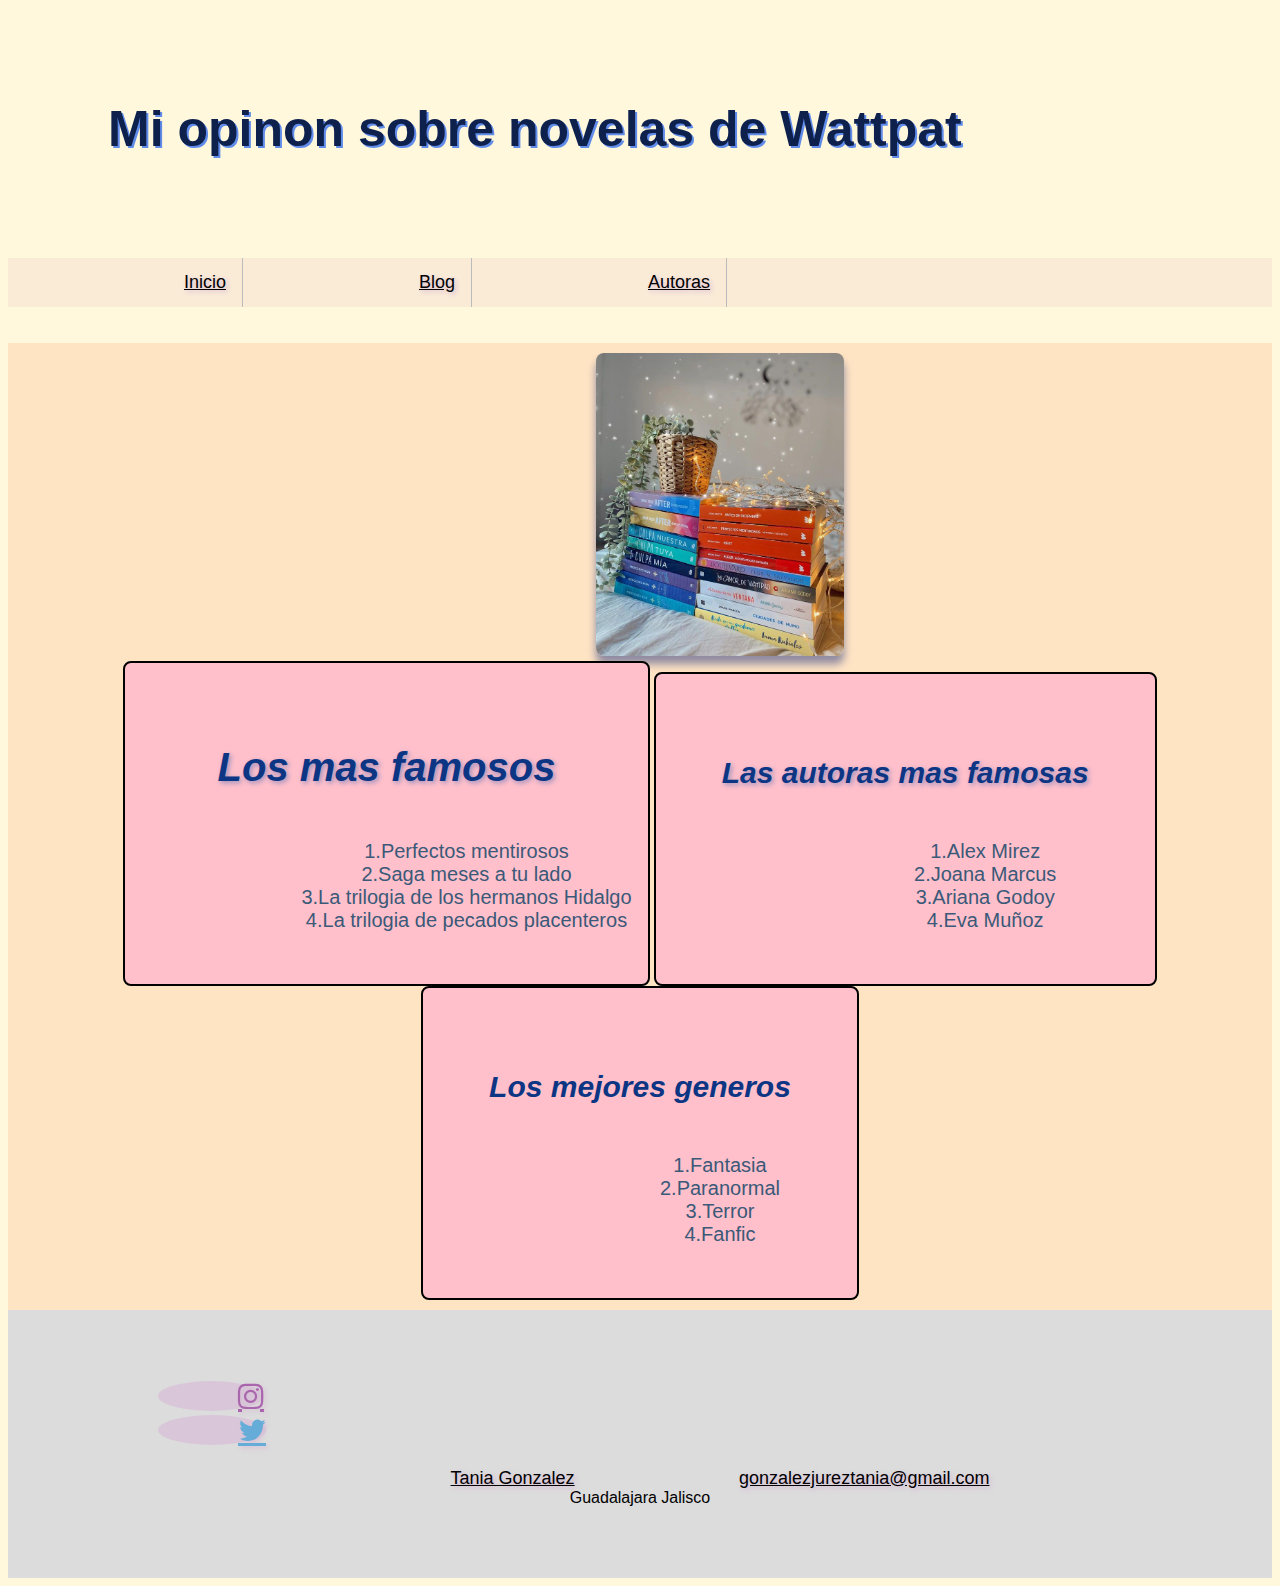
<file: Estefania Gonzalez/index.html>
<!DOCTYPE html>
<html lang="es">
<head>
    <meta charset="UTF-8">
    <title>Mi opinon sobre novelas de Wattpat</title>
    <link rel="stylesheet" href="https://cdnjs.cloudflare.com/ajax/libs/font-awesome/4.7.0/css/font-awesome.min.css">
    <link rel="stylesheet" type="text/css" href="estilo.css">
</head>
<body>

    <h1><strong>Mi opinon sobre novelas de Wattpat</strong></h1>
    <NAV>
        
        <ul>
            <li><a href="index.html">Inicio</a></li>
            <li><a href="blog.html">Blog</a></li>
            <li><a href="autoras.html">Autoras</a></li>
          </ul>
         
          
        </NAV>
        <br>
        <br>
<HEADER>
    
    <a href="https://www.wattpad.com/">
<img src="Imagen.jpg" width="20%" alt="Libros de Wattpad en fisico">
    </a>
<SECTION>
    <div class="row">
<div class="but"> 
    <h2><em>Los mas famosos</em></h2>
    <ol>
             1.Perfectos mentirosos 
            <br>
             2.Saga meses a tu lado
             <br>
             3.La trilogia de los hermanos Hidalgo 
             <br>
             4.La trilogia de pecados placenteros
             <br>     
        </ol></div>
<div class="but">
    <h3><em>Las autoras mas famosas</em>
    </h3>
    <ol>
            1.Alex Mirez
            <br>
           2.Joana Marcus
            <br>
            3.Ariana Godoy 
            <br>
           4.Eva Muñoz
    </ol></div>
<div class="but">
    <h4><em>Los mejores generos</em></h4>
    <ol>
        1.Fantasia
        <br>
        2.Paranormal
        <br>
        3.Terror
        <br>
        4.Fanfic
    </ol></div>

    </div>
</div>
</header>
<Footer>
<nav><div class="container-buttons">
    <a href="https://instagram.com/taffy_stefania?igshid=NTE5MzUyOTU=" class="fa fa-instagram "></a>
    <a href="https://twitter.com/Taffy_GJ" class="fa fa-twitter"></a>
</div></nav>
</SECTION>
 <a href="https://taniagonzalez1468.wixsite.com/libros-de-wattpad">Tania Gonzalez</a>
    <a href="mailto:gonzalezjureztania@gmail.com">gonzalezjureztania@gmail.com</a>
        <br>
        Guadalajara Jalisco
       <section class="buttons">
        <a href="fa-instagram"></a>
       </section>
</Footer>
</body>
</html>
</file>
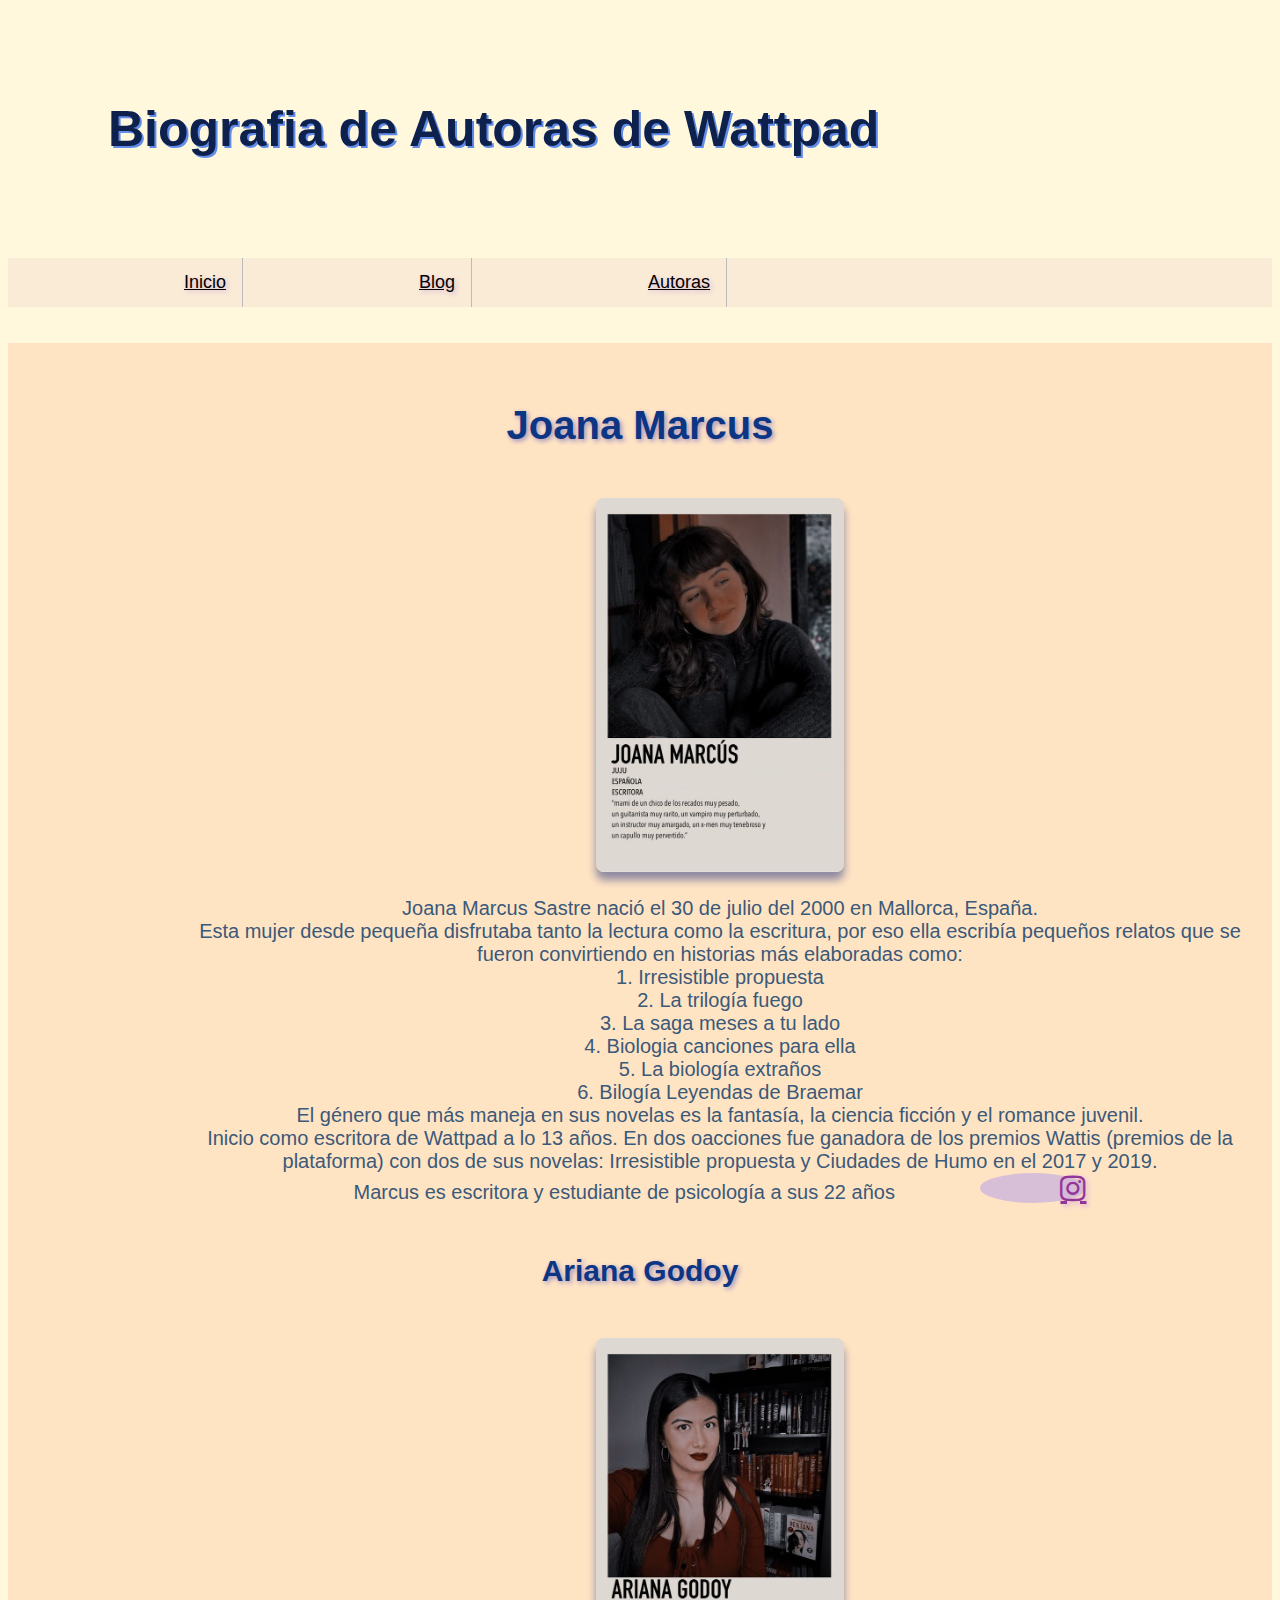
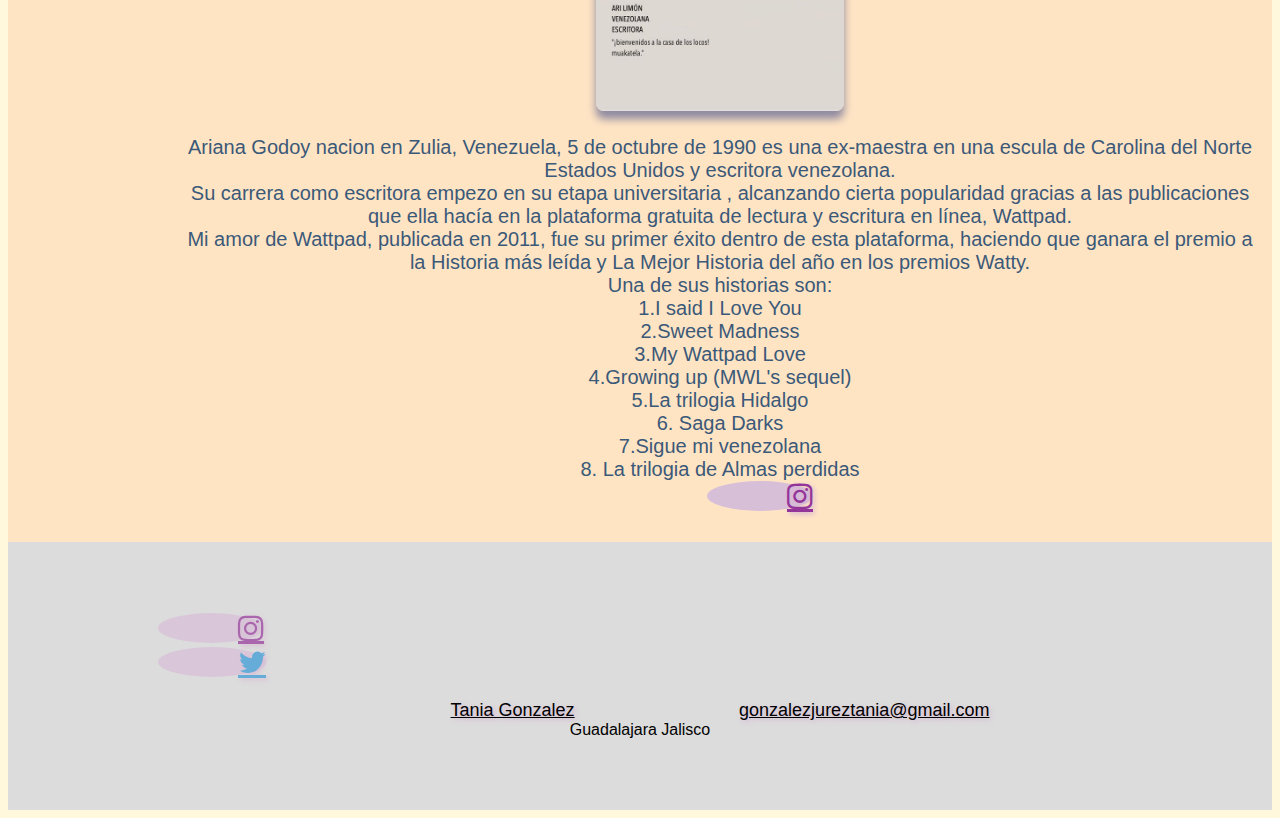
<file: Estefania Gonzalez/autoras.html>
<!DOCTYPE html>
<html lang="es">
<head>
    <meta charset="UTF-8">
    <title>Autorass de de Wattpat</title>
    <link rel="stylesheet" href="https://cdnjs.cloudflare.com/ajax/libs/font-awesome/4.7.0/css/font-awesome.min.css">
    <link rel="stylesheet" type="text/css" href="estilo.css">
</head>
<body>
    <h1><strong>Biografia de Autoras de Wattpad</strong></h1>
    <NAV>
        
        <ul>
            <li><a href="index.html">Inicio</a></li>
            <li><a href="blog.html">Blog</a></li>
            <li><a href="autoras.html">Autoras</a></li>
          </ul>
         
          
        </NAV>
        <br>
        <br>
<HEADER>
    <h2>Joana Marcus</h2>
    <a href="https://www.wattpad.com/user/JoanaMarcus">
        <img src="joana.jpg" width="20%" alt="Joana Marcus">
    </a>
    <p> Joana Marcus Sastre nació el 30 de julio del 2000 en Mallorca, España. 
        <br>
        Esta mujer desde pequeña disfrutaba tanto la lectura como la escritura, por eso ella escribía pequeños relatos que se fueron convirtiendo en historias más elaboradas como:
        <br>
        1. Irresistible propuesta 
          <br> 
        2. La trilogía fuego
        <br>
               3. La saga meses a tu lado
         <br>
               4. Biologia canciones para ella
        <br>
               5. La biología extraños
        <br>
               6. Bilogía Leyendas de Braemar
        <br>
               El género que más maneja en sus novelas es la fantasía, la ciencia ficción y el romance juvenil.
       <br>
               Inicio como escritora de Wattpad a lo 13 años. En dos oacciones fue ganadora de los premios Wattis (premios de la plataforma) con dos de sus novelas: Irresistible propuesta y Ciudades de Humo en el 2017 y 2019.
       <br>    
         Marcus es escritora y estudiante de psicología a sus 22 años
        <a href="https://www.instagram.com/joanamarcusx/" class="fa fa-instagram"></a>
    </p>
    <h3>Ariana Godoy</h3>
    <a href="https://www.wattpad.com/user/Ariana_Godoy">
        <img src="Ariana.jpg" width="20%" alt="Ariana Godoy">
    </a>
     <p>Ariana Godoy nacion en Zulia, Venezuela, 5 de octubre de 1990 es una ex-maestra en una escula de Carolina del Norte Estados Unidos y escritora venezolana.
        <br>
        Su carrera como escritora empezo en su etapa universitaria , alcanzando cierta popularidad gracias a las publicaciones que ella hacía en la plataforma gratuita de lectura y escritura en línea, Wattpad. 
        <br>
        Mi amor de Wattpad, publicada en 2011, fue su primer éxito dentro de esta plataforma, haciendo que ganara el premio a la Historia más leída y La Mejor Historia del año en los premios Watty.
        <br>
        Una de sus historias son:
        <br>
        1.I said I Love You
        <br>
        2.Sweet Madness
        <br>
        3.My Wattpad Love
        <br>
        4.Growing up (MWL's sequel)
        <br>
        5.La trilogia Hidalgo 
        <br>
        6. Saga Darks
        <br>
        7.Sigue mi venezolana
        <br> 
        8. La trilogia de Almas perdidas
        <br>
        <a href="https://www.instagram.com/ari_godoy/" class="fa fa-instagram"></a>
     </p>
    </header>
    <Footer>
    <nav><div class="container-buttons">
        <a href="https://instagram.com/taffy_stefania?igshid=NTE5MzUyOTU=" class="fa fa-instagram "></a>
        <a href="https://twitter.com/Taffy_GJ" class="fa fa-twitter"></a>
    </div></nav>
    </SECTION>
     <a href="https://taniagonzalez1468.wixsite.com/libros-de-wattpad">Tania Gonzalez</a>
        <a href="mailto:gonzalezjureztania@gmail.com">gonzalezjureztania@gmail.com</a>
            <br>
            Guadalajara Jalisco
           <section class="buttons">
            <a href="fa-instagram"></a>
           </section>
    </Footer>
    </body>
    </html>
</file>
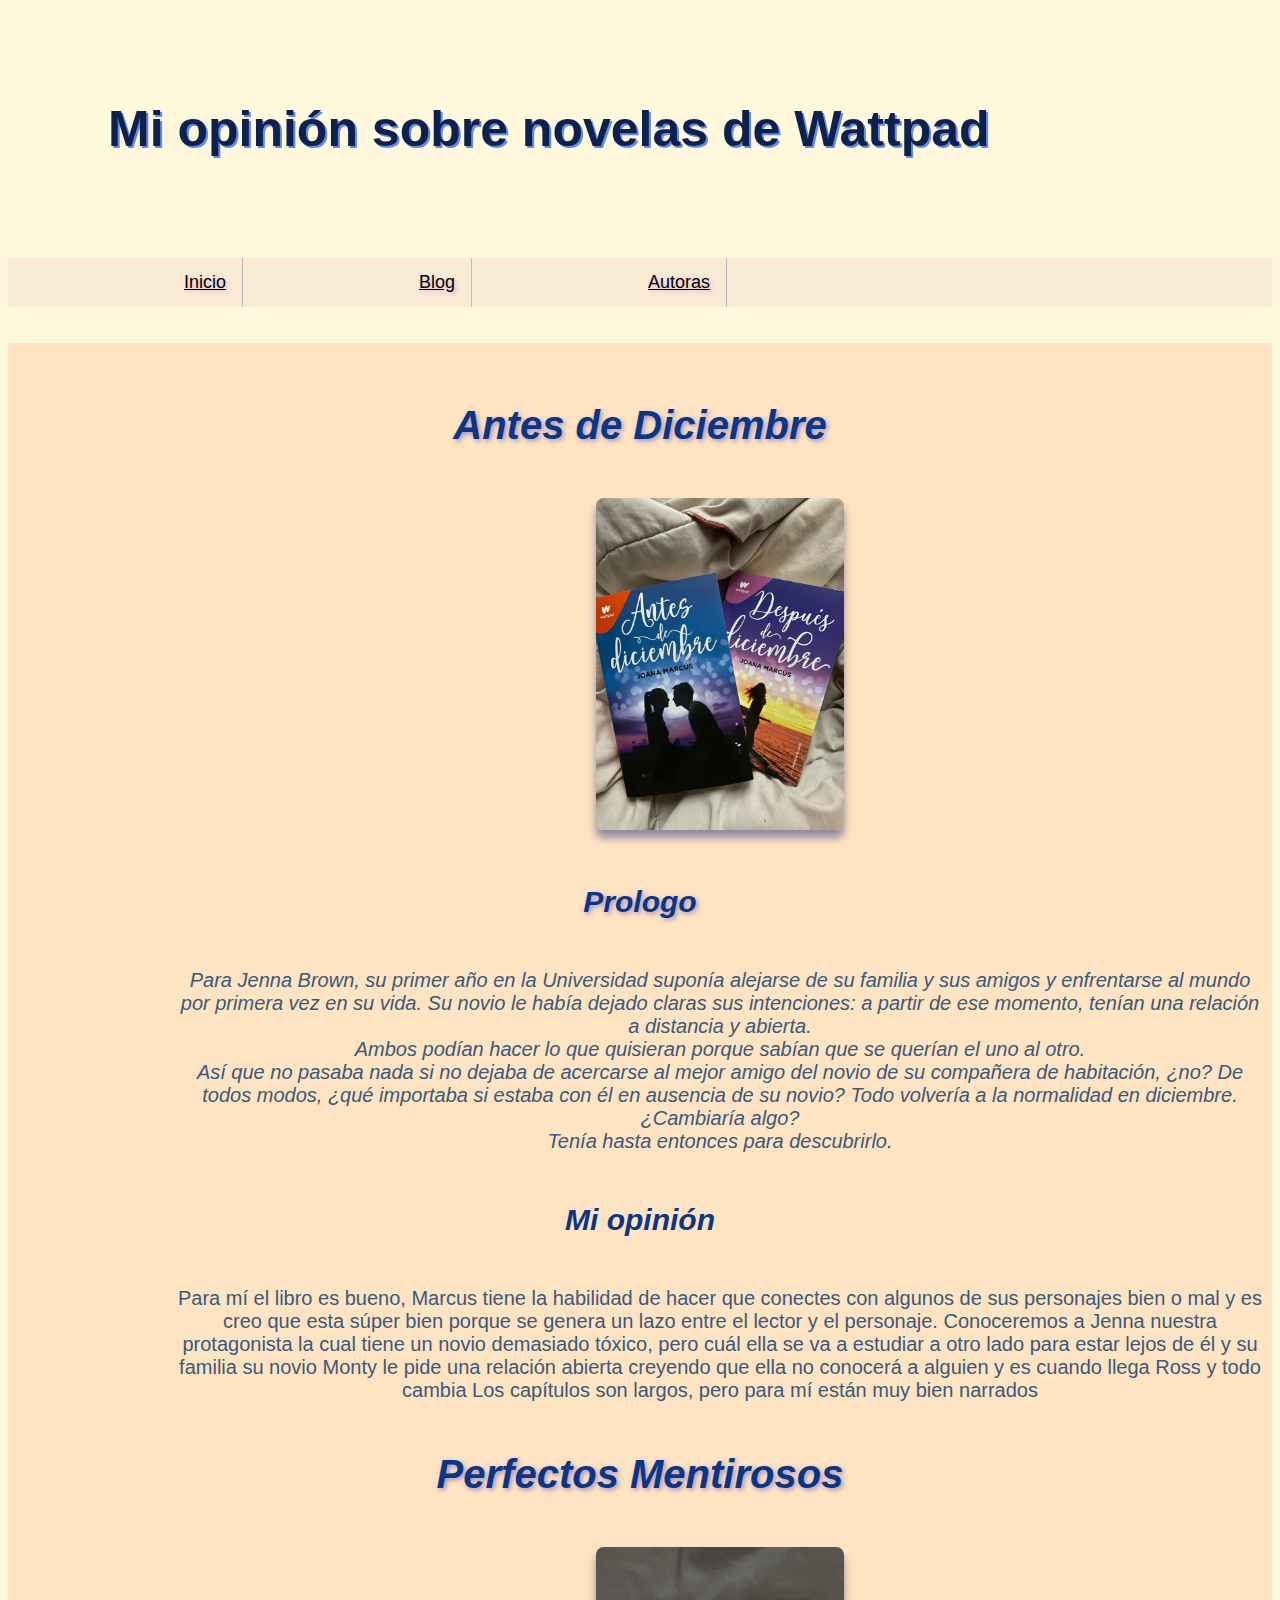
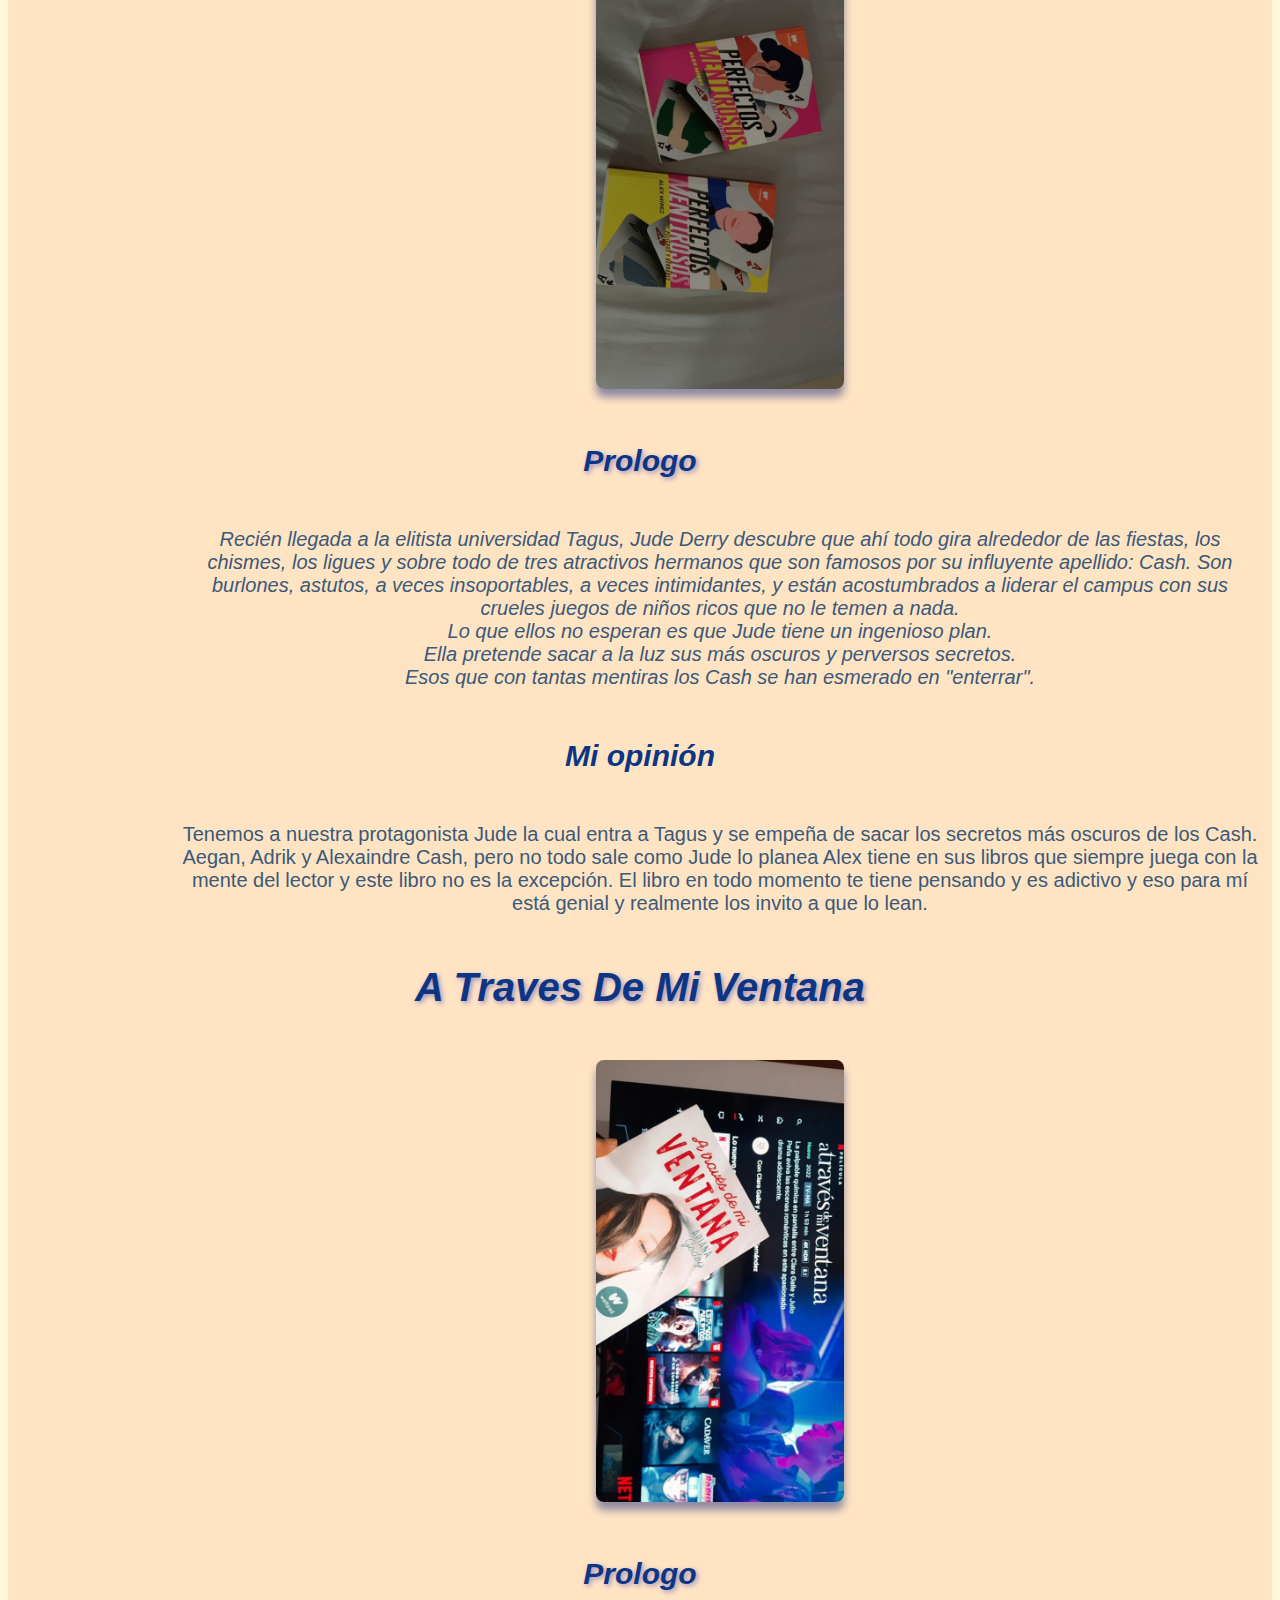
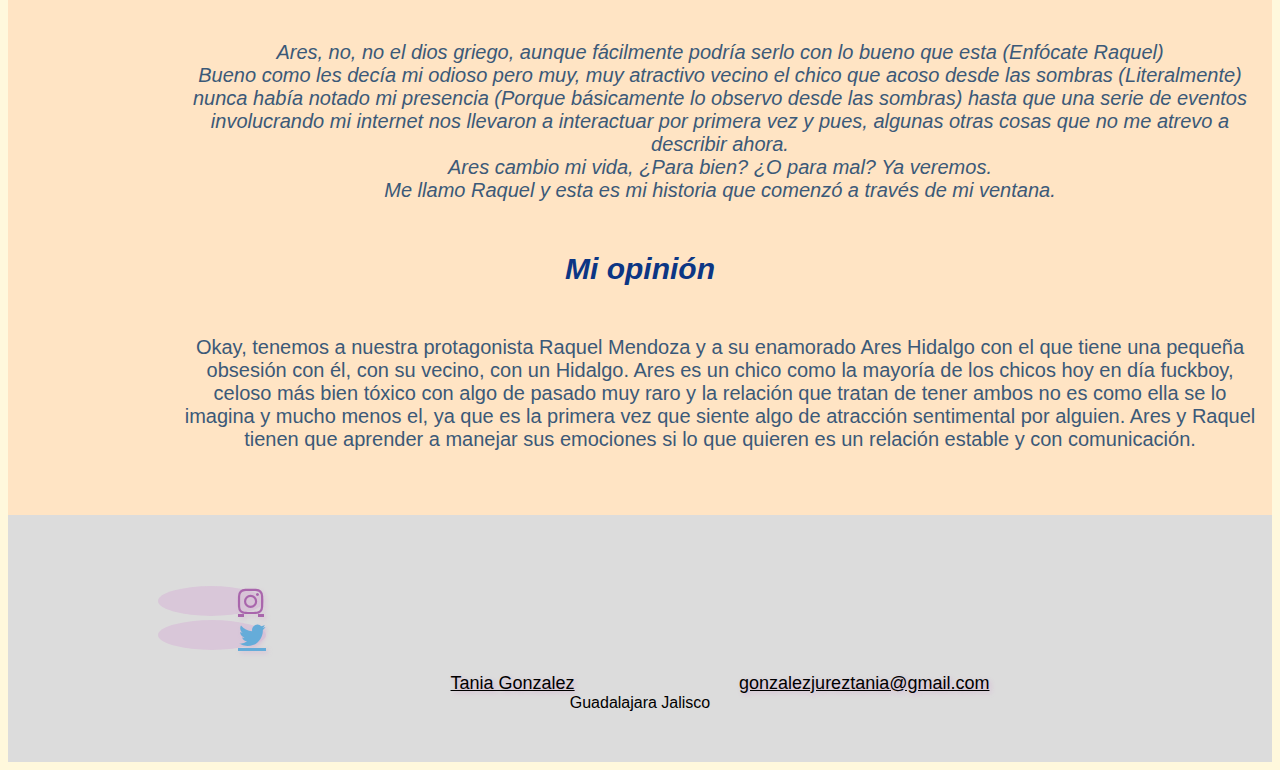
<file: Estefania Gonzalez/blog.html>
<!DOCTYPE html>
<html lang="es">
<head>
    <meta charset="UTF-8">
    <title>Reseñas de lo que más se lee en Wattpad</title>
    <link rel="stylesheet" href="https://cdnjs.cloudflare.com/ajax/libs/font-awesome/4.7.0/css/font-awesome.min.css">
    <link rel="stylesheet" type="text/css" href="estilo.css">
</head>
<body>

    <h1><strong>Mi opinión sobre novelas de Wattpad</strong></h1>
    <NAV>
        <ul>
            <li><a href="index.html">Inicio</a></li>
            <li><a href="blog.html">Blog</a></li>
            <li><a href="autoras.html">Autoras</a></li>
          </ul>
          
        </NAV>
        <br>
        <br>
<HEADER>
    <h2><em>Antes de Diciembre</em></h2>
    <a href="https://www.wattpad.com/story/184348536-antes-de-diciembre">
        <img src="Marcus.jpg" width="20%" alt="Antes De Diciembre">
    </a>
<h3><strong><em>Prologo</em></strong></h3>
<p><em>Para Jenna Brown, su primer año en la Universidad suponía alejarse de su familia y sus amigos y enfrentarse al mundo por primera vez en su vida.
    Su novio le había dejado claras sus intenciones: a partir de ese momento, tenían una relación a distancia y abierta.
    <br>
    Ambos podían hacer lo que quisieran porque sabían que se querían el uno al otro.
    <br>
    Así que no pasaba nada si no dejaba de acercarse al mejor amigo del novio de su compañera de habitación, ¿no?
    De todos modos, ¿qué importaba si estaba con él en ausencia de su novio? Todo volvería a la normalidad en diciembre.
    <br>
    ¿Cambiaría algo?
    <br>
    Tenía hasta entonces para descubrirlo.</em></p>
   <h4><strong><em>Mi opinión</em></strong></h4>
    <p>Para mí el libro es bueno, Marcus tiene la habilidad de hacer que conectes con algunos de sus personajes bien o mal y es creo que esta súper bien porque se genera un lazo entre el lector y el personaje.
        Conoceremos a Jenna nuestra protagonista la cual tiene un novio demasiado tóxico, pero cuál ella se va a estudiar a otro lado para estar lejos de él y su familia su novio Monty le pide una relación abierta creyendo que ella no conocerá a alguien y es cuando llega Ross y todo cambia 

 Los capítulos son largos, pero para mí están muy bien narrados </p> 

     <h2><em>Perfectos Mentirosos</em></h2>
     <a href="https://www.wattpad.com/story/136017693-perfectos-mentirosos-%C2%A9-completa%E2%9C%94%EF%B8%8F"> 
        <img src="Mirez.jpg" width="20%" alt="Perfectos Mentirosos"></a>
    <h3><strong><em>Prologo</em></strong></h3>
<p><em>Recién llegada a la elitista universidad Tagus, Jude Derry descubre que ahí todo gira alrededor de las fiestas, los chismes, los ligues y sobre todo de tres atractivos hermanos que son famosos por su influyente apellido: Cash. Son burlones, astutos, a veces insoportables, a veces intimidantes, y están acostumbrados a liderar el campus con sus crueles juegos de niños ricos que no le temen a nada. 
<br>
    Lo que ellos no esperan es que Jude tiene un ingenioso plan. 
    <br>
    Ella pretende sacar a la luz sus más oscuros y perversos secretos. 
    <br>
    Esos que con tantas mentiras los Cash se han esmerado en "enterrar".</em></p>
    <h4><strong><em>Mi opinión</em></strong></h4>
    <p>Tenemos a nuestra protagonista Jude la cual entra a Tagus y se empeña de sacar los secretos más oscuros de los Cash. Aegan, Adrik y Alexaindre Cash, pero no todo sale como Jude lo planea 


        Alex tiene en sus libros que siempre juega con la mente del lector y este libro no es la excepción. El libro en todo momento te tiene pensando y es adictivo y eso para mí está genial y realmente los invito a que lo lean. </p>
    <h2><em>A Traves De Mi Ventana</em></h2>
    <a href="https://www.wattpad.com/story/68514659-a-trav%C3%A9s-de-mi-ventana">
        <img src="Godoy.jpg" width="20%" alt="Atraves De Mi Ventana">
    </a>
    <h3><strong><em>Prologo</em></strong></h3>
    <p><em>Ares, no, no el dios griego, aunque fácilmente podría serlo con lo bueno que esta (Enfócate Raquel)
        <br>
        Bueno como les decía mi odioso pero muy, muy atractivo vecino el chico que acoso desde las sombras (Literalmente) nunca había notado mi presencia (Porque básicamente lo observo desde las sombras) hasta que una serie de eventos involucrando mi internet nos llevaron a interactuar por primera vez y pues, algunas otras cosas que no me atrevo a describir ahora.
        <br>
        Ares cambio mi vida, ¿Para bien? ¿O para mal? Ya veremos.
        <br>
        Me llamo Raquel y esta es mi historia que comenzó a través de mi ventana.</em></p>
        <h4><strong><em>Mi opinión</em></strong></h4>
        <p>Okay, tenemos a nuestra protagonista Raquel Mendoza y a su enamorado Ares Hidalgo con el que tiene una pequeña obsesión con él, con su vecino, con un Hidalgo.
         

            Ares es un chico como la mayoría de los chicos hoy en día fuckboy, celoso más bien tóxico con algo de pasado muy raro y la relación que tratan de tener ambos no es como ella se lo imagina y mucho menos el, ya que es la primera vez que siente algo de atracción sentimental por alguien.
            Ares y Raquel tienen que aprender a manejar sus emociones si lo que quieren es un relación estable y con comunicación.
        </p>
          <br>
          <br>
          <nav>
        </HEADER>
        <Footer>
            <div class="container-buttons">
                <a href="https://instagram.com/taffy_stefania?igshid=NTE5MzUyOTU=" class="fa fa-instagram "></a>
                <a href="https://twitter.com/Taffy_GJ" class="fa fa-twitter"></a>
            </div>
          </nav>
          <a href="https://taniagonzalez1468.wixsite.com/libros-de-wattpad">Tania Gonzalez</a>
    <a href="mailto:gonzalezjureztania@gmail.com">gonzalezjureztania@gmail.com</a>

        <br>
        Guadalajara Jalisco
</Footer>
</body>
</file>
<file: Estefania Gonzalez/estilo.css>
head {
  background-color: #FFD700;
  padding: 30px;
  text-align: center;
  font-size: 35px;
   }
ul {
    list-style-type: none;
    margin: 0;
    padding: 0;
    overflow: hidden;
    background-color:antiquewhite;
}


li {
    float: left;
}

 li {
    display: block;
    color: rgb(14, 13, 13);
    text-align: center;
    padding: 14px 16px;
    text-decoration: none;
}


 li:hover {
    background-color: mintcream;
 }
    li {
        border-right: 1px solid #bbb;
    }
    
   li a:last-child {
        border-right: none;
    }
    body{
        box-sizing: border-box;
      }
      
      body {
        font-family: Arial, Helvetica, sans-serif;
      }
      header {
        grid-area: header;
        background-color:bisque;
        padding: 10px;
        text-align: center;
        font-size: 15px;
      }
      footer {
        grid-area: footer;
        background-color:gainsboro;
        padding: 50px;
        text-align: center
         }
h1  {
    font-size:50px;
    color:  rgb(14, 33, 77);
    margin: 100px;
    text-shadow: 2px 2px rgb(97, 140, 234);
}
h2 {
    font-size: 40px;
    color:  rgb(12, 54, 132);
    margin: 50px;
    text-shadow: 2px 2px 5px rgb(157, 143, 188);
}
h3 {
    font-size: 30px;
    color: rgb(12, 54, 132);
    margin: 50px;
    text-shadow: 2px 2px 5px rgb(157, 143, 188);
}
h4 {
    font-size: 30px;
    color: rgb(12, 54, 132);
    margin: 50px;
    text-shadow: 2px 2px 5px rgb(157, 143, 188)n;
}
body {
  background-color: cornsilk;

}
p {
    font-size: 20px;
    color: rgb(59, 89, 120);
    margin-left: 80px;
    padding-left: 80px;
}
ol {
    font-size:  20px;
    color: rgb(59, 89, 120);
    margin-left: 80px;
    padding-left: 80px;
}
a {
    font-size:  18px;
    color:black ;
    margin-left: 80px;
    padding-left: 80px;
    text-shadow: 2px 2px 5px rgb(212, 177, 210);
}

.container-buttons {
    padding: 20px;
    font-size: 30px;
    width: 50px;
    text-align: center;
    text-decoration: none;
    opacity: 0.7;
    display:block;

  }
  
  
.fa-twitter {
    background-color: thistle;
    color: rgb(51, 153, 216);
    font-size: 30px;
    border-radius: 50%;
    

  }
  .fa-instagram {
    background-color: thistle;
    color: rgb(148, 53, 153);
    font-size: 30px;
    border-radius: 50%;
  }

  .but {
    background-color: pink; 
    border: none;
    color: tan;
    padding: 32px 16px;
    text-align: center;
    text-decoration: none;
    display: inline-block;
    font-size: 16px;
    border-radius: 8px;
    border: 2px solid black;
  }
  .but:hover {
    box-shadow: 0 12px 16px 0 rgba(0,0,0,0.24), 0 17px 50px 0 rgba(0,0,0,0.19);
  }
  .but span {
    cursor: pointer;
    display: inline-block;
    position: relative;
    transition: 0.5s;
  }
 img  {
  border-radius: 8px;
  box-shadow: 0 8px 8px 0 rgba(9, 31, 119, 0.458);
  }
</file>
